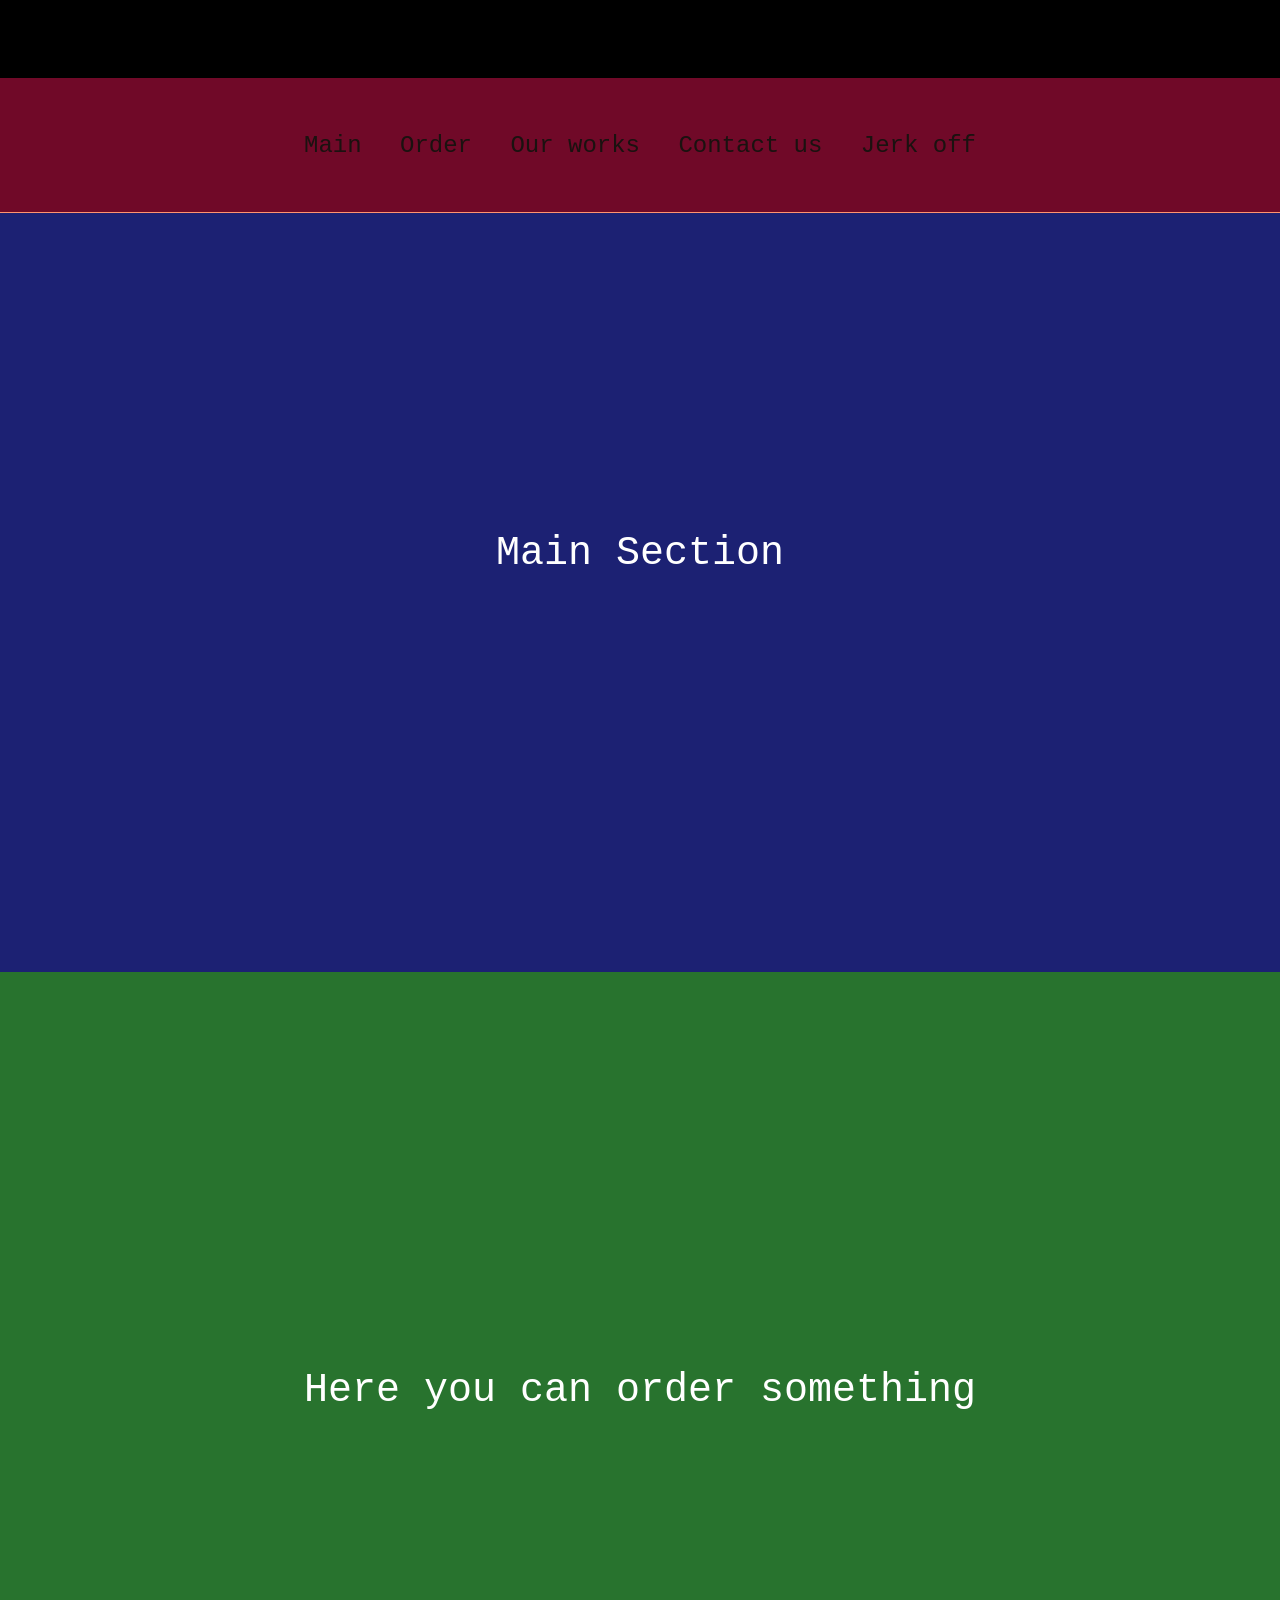
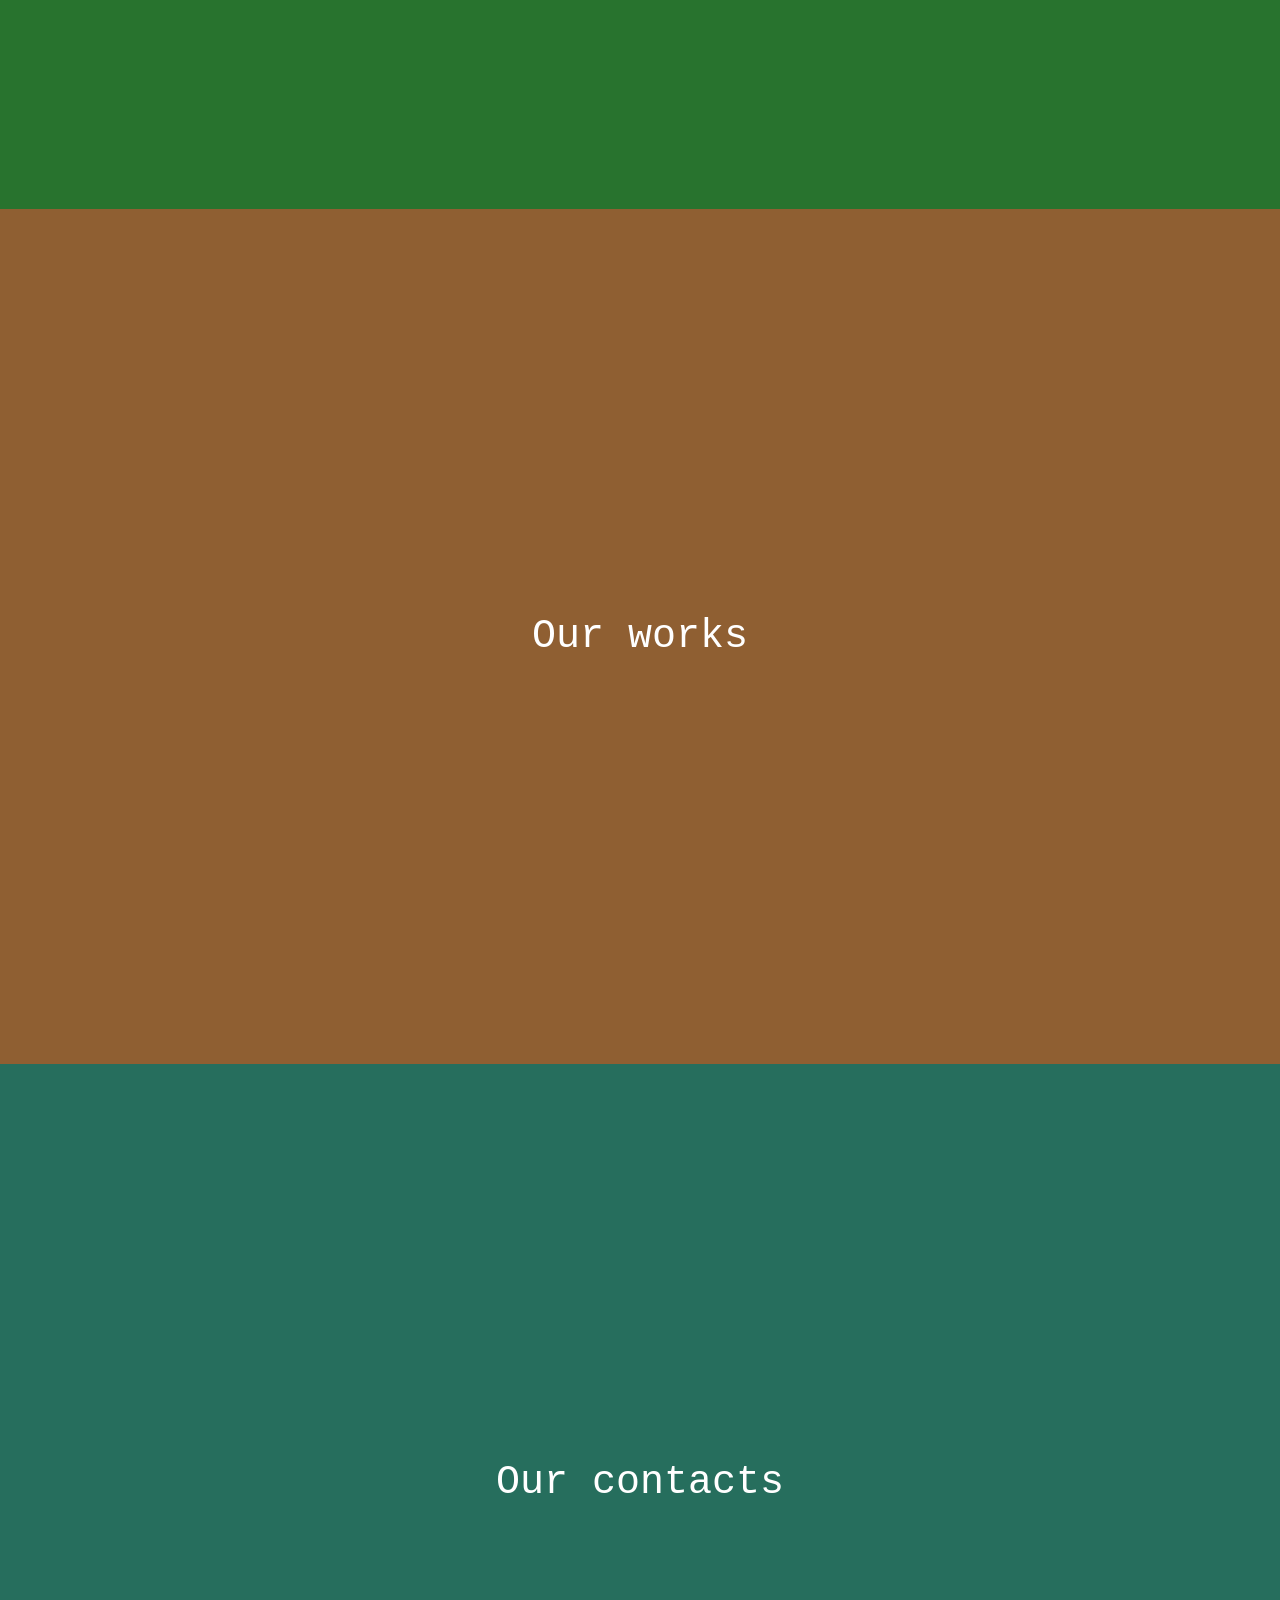
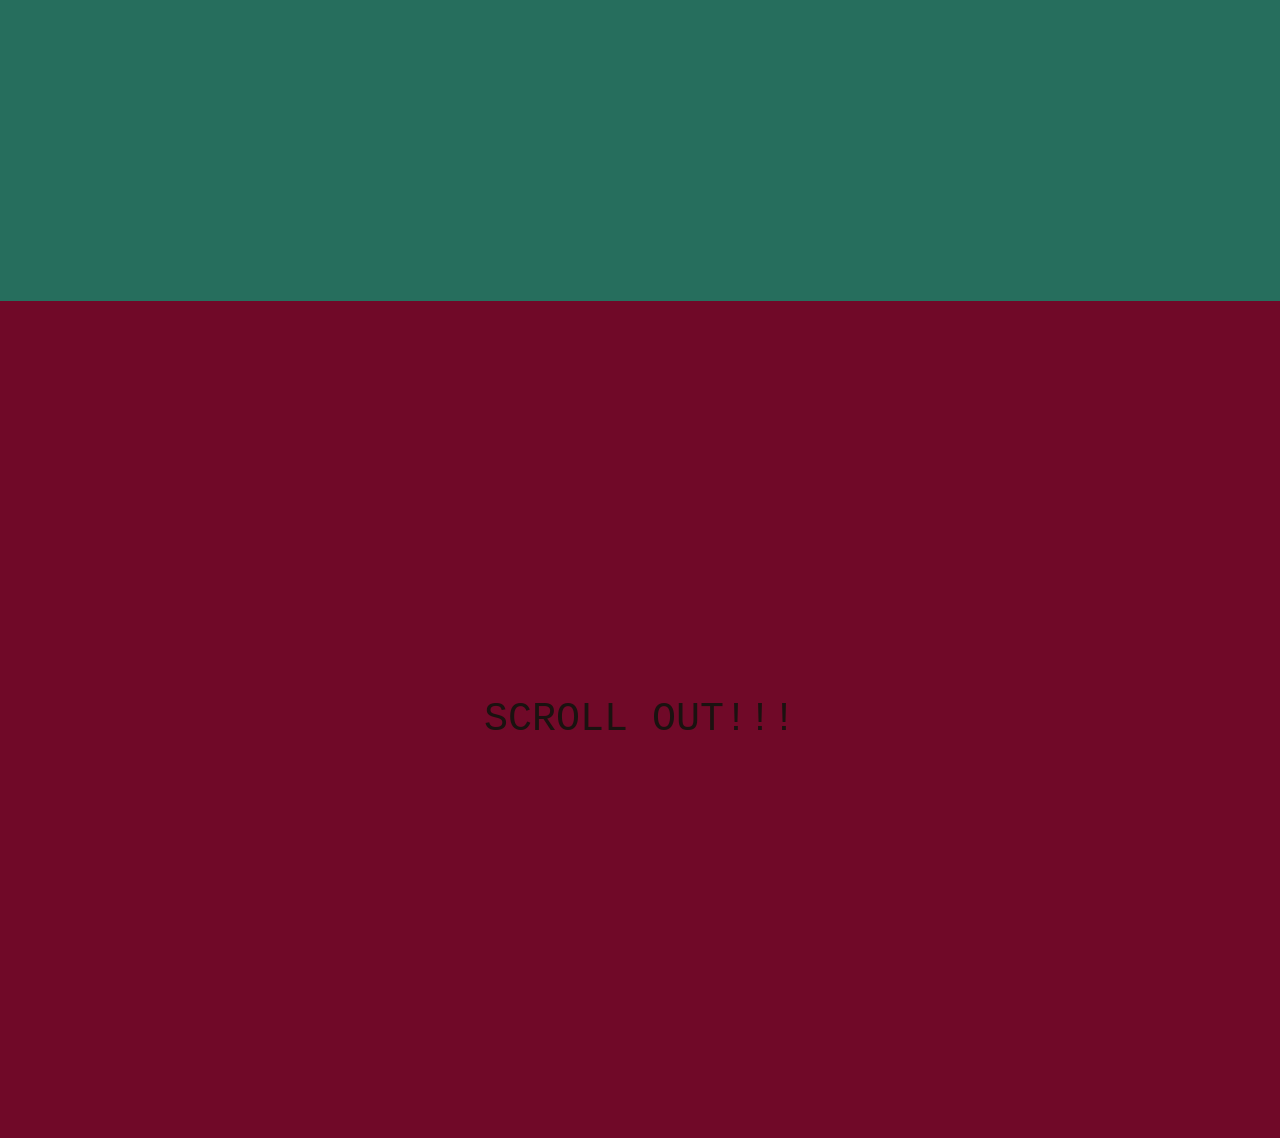
<file: index.html>
<!DOCTYPE html>
<html lang="en">
<head>
    <meta charset="UTF-8">
    <meta name="viewport" content="width=device-width, initial-scale=1.0">
    <title>Scroll snapping</title>
    <link rel="stylesheet" href="styles.css">
</head>
<body>
	<div id="navbar">
		<ul>
			<li><a href="#main">Main</a></li>
			<li><a href="#order">Order</a></li>
			<li><a href="#works">Our works</a></li>
			<li><a href="#contacts">Contact us</a></li>
			<li><a href="https://pornhub.com">Jerk off</a></li>
		</ul>
	</div>
	<div id="mainContent">
		<div id="main" class="sectionDiv">Main Section</div>
		<div id="order" class="sectionDiv">Here you can order something</div>
		<div id="works" class="sectionDiv">
			<div class="worksDiv"></div>
			<div class="worksDiv"></div>
			<div class="worksDiv"></div>
			<div class="worksDiv">Our works</div>
			<div class="worksDiv" style="background-color: #4b9483">Our works too...</div>
			<div class="worksDiv" style="background-color: #4b9458">Is this our work?</div>
			<div class="worksDiv" style="background-color: ">Who is the f*ck made this?..</div>
		</div>
		<div id="contacts" class="sectionDiv">Our contacts</div>
		<div id="scrollOut" class="sectionDiv"><a href="#main">SCROLL OUT!!!</a></div>
	</div>
</body>
</html>
</file>
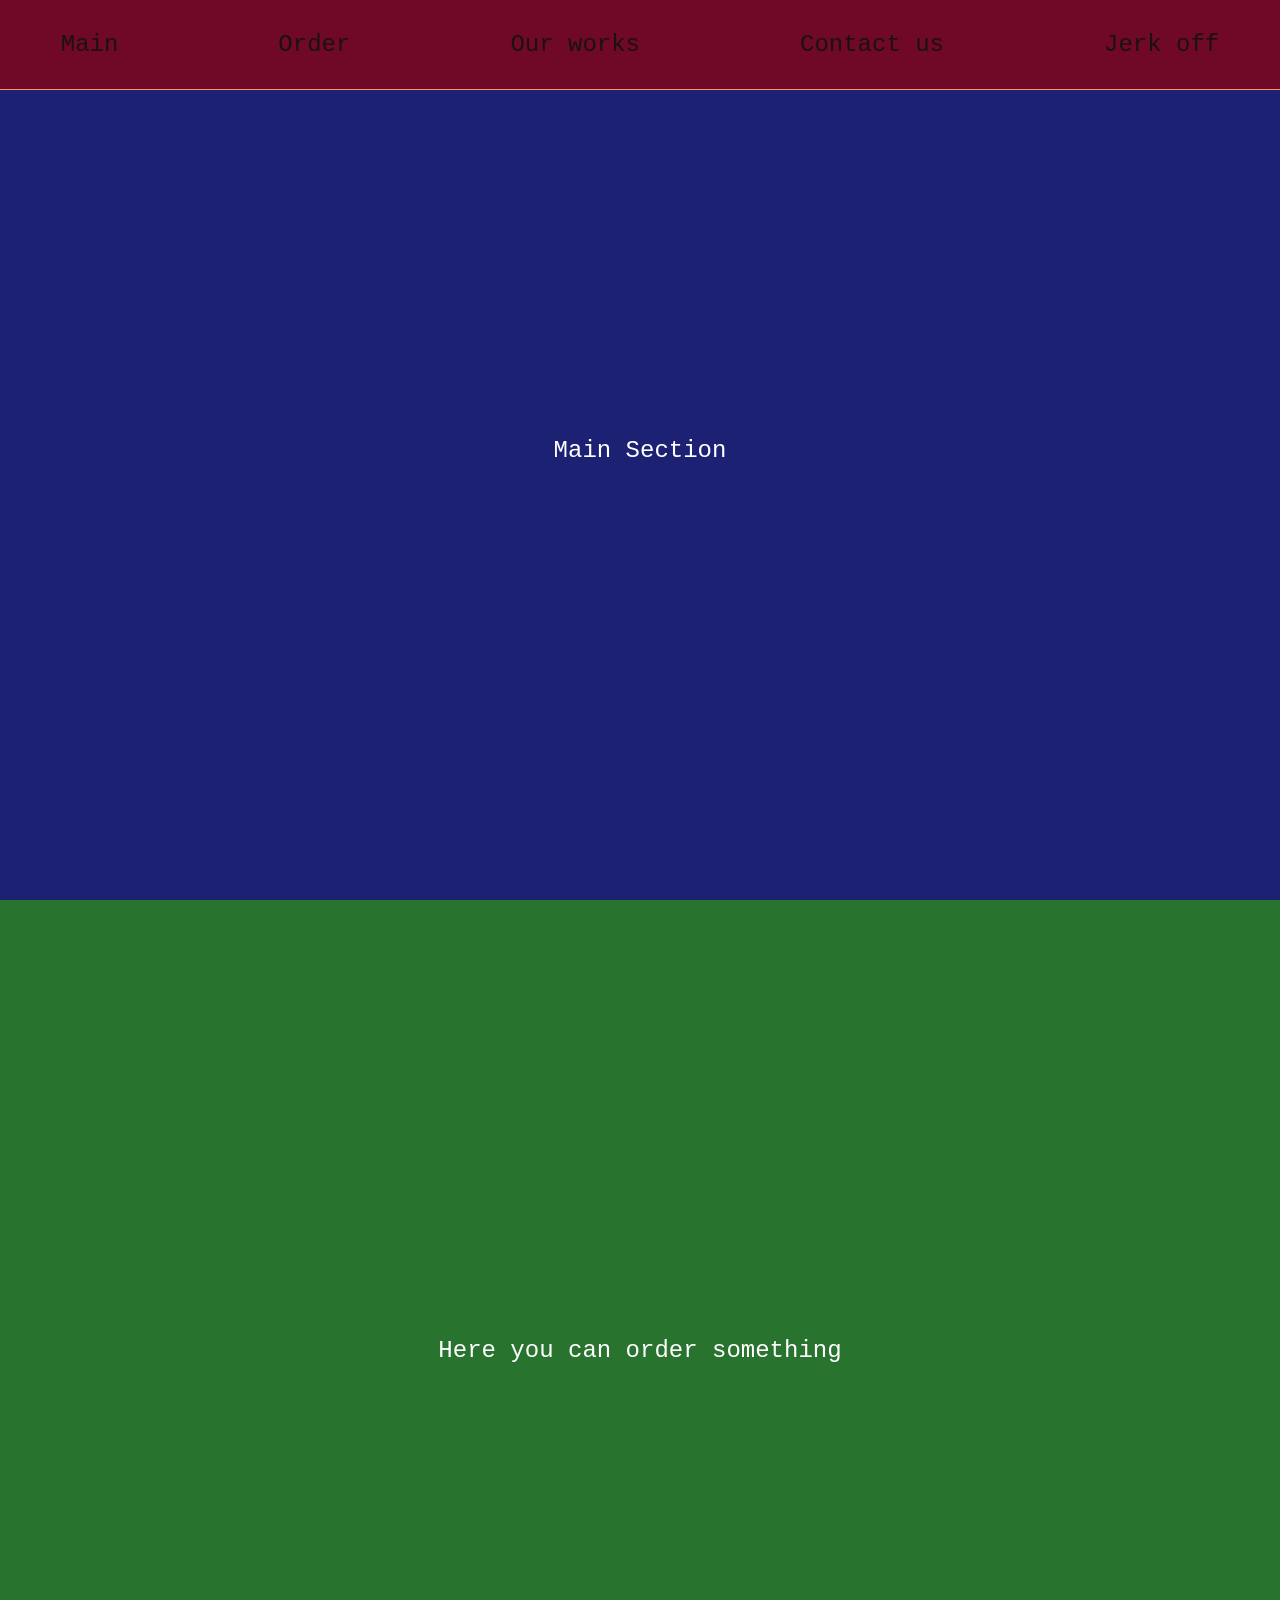
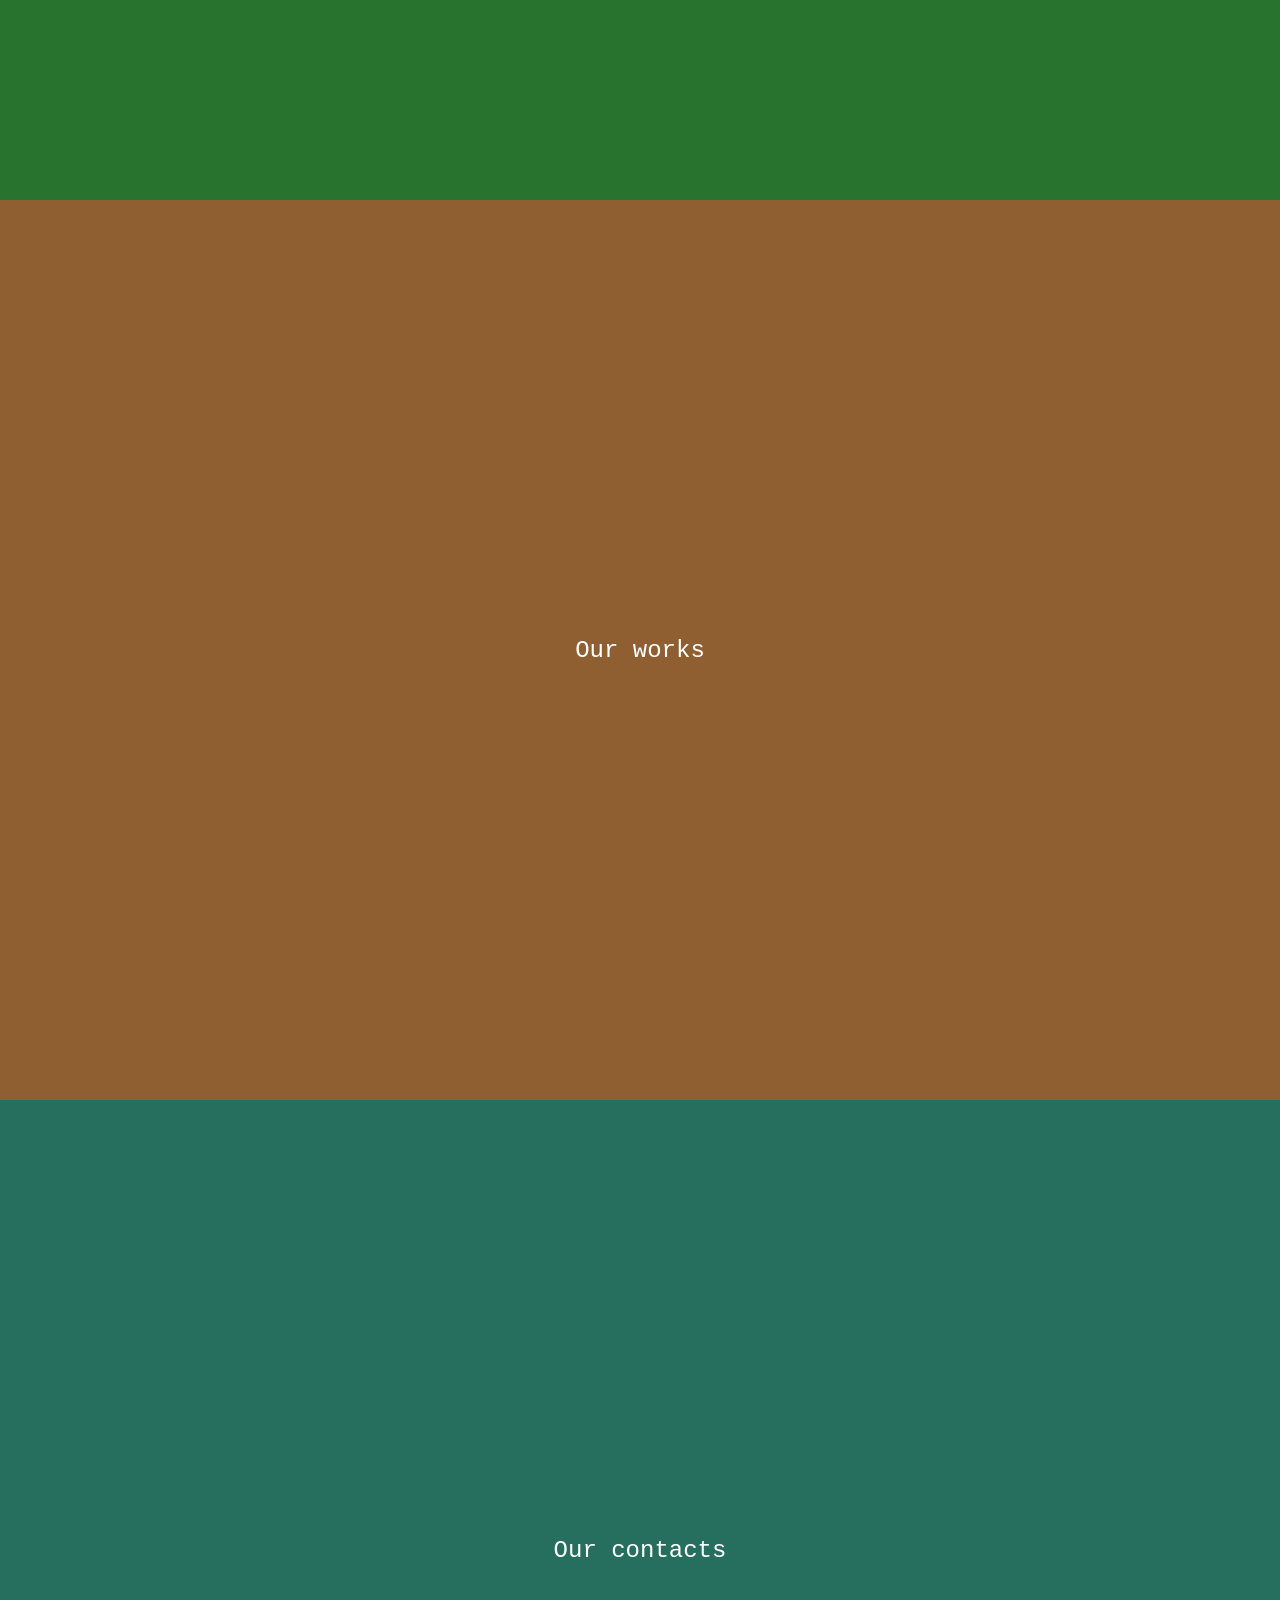
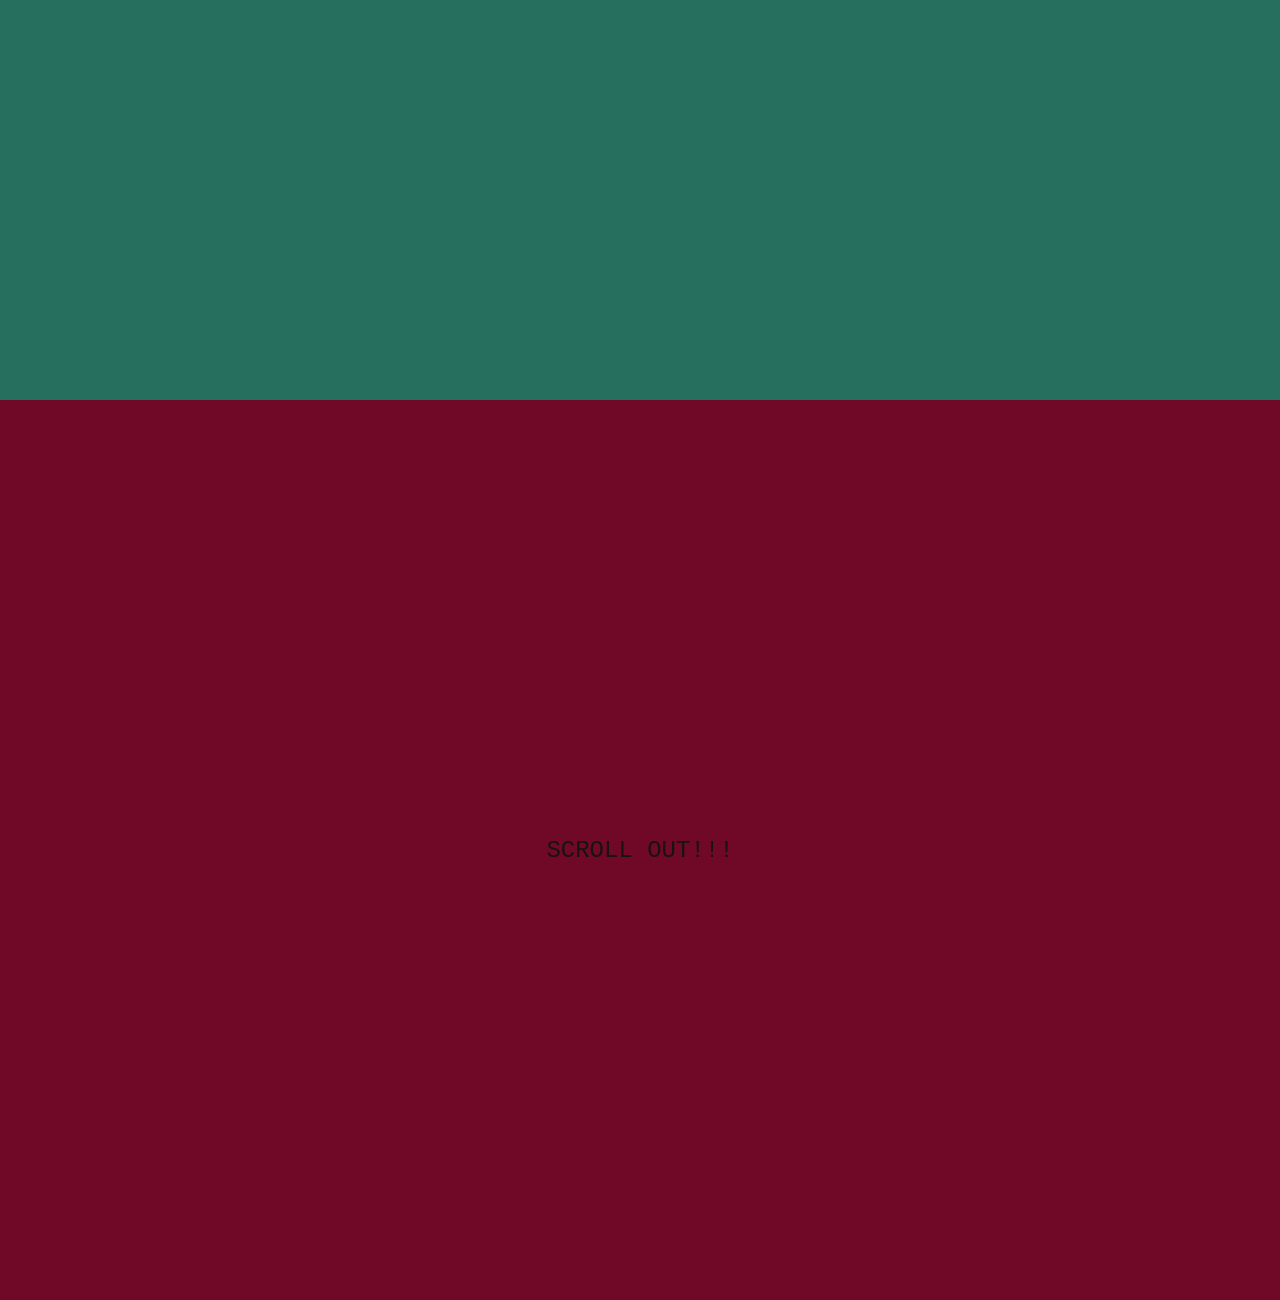
<file: version-without-js/index.html>
<!DOCTYPE html>
<html lang="en">
<head>
    <meta charset="UTF-8">
    <meta name="viewport" content="width=device-width, initial-scale=1.0">
    <title>Scroll snapping</title>
    <link rel="stylesheet" href="styles.css">
</head>
<body>
	<div id="navbar">
		<ul>
			<li><a href="#main">Main</a></li>
			<li><a href="#order">Order</a></li>
			<li><a href="#works">Our works</a></li>
			<li><a href="#contacts">Contact us</a></li>
			<li><a href="https://pornhub.com">Jerk off</a></li>
		</ul>
	</div>
	<div id="main" class="sectionDiv">Main Section</div>
	<div id="order" class="sectionDiv">Here you can order something</div>
	<div id="works" class="sectionDiv">
		<div class="worksDiv"></div>
		<div class="worksDiv"></div>
		<div class="worksDiv"></div>
		<div class="worksDiv">Our works</div>
		<div class="worksDiv" style="background-color: #4b9483">Our works too...</div>
		<div class="worksDiv" style="background-color: #4b9458">Is this our work?</div>
		<div class="worksDiv" style="background-color: ">Who is the f*ck made this?..</div>
	</div>
	<div id="contacts" class="sectionDiv">Our contacts</div>
	<div id="scrollOut" class="sectionDiv"><a href="#main">SCROLL OUT!!!</a></div>
</body>
</html>
</file>
<file: styles.css>
/* ────────────────────────────────────────────────
   CSS Reset / Normalization
   ──────────────────────────────────────────────── */
* {
    margin: 0;
    padding: 0;
    box-sizing: border-box;
}

html {
	scroll-behavior: smooth;
	scroll-padding-top: 50px;
	scroll-snap-type: y mandatory;
	overflow-y: scroll;
	height: 100%;
}

body{
	background-color: #000;
	color: #fff;
	display: block;
	text-align: center;
	font-family: monospace;
	font-size: 1.5rem;
}

#mainContent{
	margin-top: 20vh;
}
.sectionDiv{
	min-width: 99vw;
	height: 95vh;
	justify-content: center;
	align-content: center;
	scroll-snap-align: center;
	scroll-snap-stop: always;
	padding: 1rem;
}

.worksDiv{
	scroll-snap-align: center;
	scroll-snap-stop: always;
	flex: 0 0 100vw;
	display: flex;
	justify-content: center;
	width: inherit;
	height: inherit;
	align-items: center;
	box-sizing: border-box;
	padding: 1rem;
}

#main{
	background-color: #1c2173;
}
#order{
	background-color: #28732e;
}
#works{
	overflow-x: auto;
	overflow-y: hidden;
	display: flex;
	flex-direction: row;
	background-color: #8f5f32;
	scroll-snap-type: x mandatory;
	scrollbar-width: none;
	scroll-behavior: smooth;
	scrollbar-width: none;
	height: 95vh;
	align-items: center;
	
}

#contacts{
	background-color: #266e5d;
}
#scrollOut{
	background-color: #700928;
}

#navbar{
	width: 100vw;
	background-color: #700928;
	position: fixed;
	top: 0;
	left: 0;
	height: 20vh;
	border-bottom: 1px solid #ff9470;
	align-content: center;
	padding: 0.3rem;
}
#navbar ul{
	display: flex;
	gap: 1rem;
	font-size: 0.9rem;
	justify-content: center;
}
#navbar li {
	display: inline;
	align-content: center;
	padding: 0.2rem;
}

a{
	color: #1a1210;
	text-decoration: none;
}
a:hover{
	color: #ff9470;
	text-shadow: 0 0 20px #ff9470;
}

@media (min-height: 240px){
	#mainContent{
		margin-top: 30vh;
	}
	.sectionDiv{
		height: 80vh;
	}
	#work{
		height: 80vh;
	}
	#navbar{
		height: 30vh;
	}
}

@media (min-height: 480px){
	#mainContent{
		margin-top: 20vh;
	}
	.sectionDiv{
		height: 93vh;
	}
	#work{
		height: 93vh;
	}
	#navbar{
		height: 20vh;
	}
}

@media (min-height: 720px){
	#mainContent{
		margin-top: 15vh;
	}
	#navbar{
		height: 15vh;
	}
}

@media ((min-width: 960px) and (min-height: 600px)){
	body{
		font-size: 2.5rem;
	}
	#mainContent{
		margin-top: 15vh;
	}
	#navbar{
		height: 15vh;
	}
	#navbar ul{
		gap: 2rem;
		font-size: 1.5rem;
	}
}

@media ((min-width: 712px) and (min-height: 1024px)){
	body{
		font-size: 2.5rem;
	}
	#mainContent{
		margin-top: 15vh;
	}
	#navbar{
		height: 15vh;
	}
	#navbar ul{
		gap: 2rem;
		font-size: 1.7rem;
	}
	.sectionDiv{
		height: 97vh;
	}
	#work{
		height: 97vh;
	}
}
</file>
<file: version-without-js/styles.css>
/* ────────────────────────────────────────────────
   CSS Reset / Normalization
   ──────────────────────────────────────────────── */
* {
    margin: 0;
    padding: 0;
    box-sizing: border-box;
}

html {
	scroll-behavior: smooth;
	scroll-padding-top: 50px;
	scroll-snap-type: y proximity;
	overflow-y: scroll;
	height: 100%;
}

body{
	background-color: #000;
	color: #fff;
	display: block;
	text-align: center;
	font-family: monospace;
	font-size: 1.5rem;
}

.sectionDiv{
	min-width: 99vw;
	min-height: 100vh;
	justify-content: center;
	align-content: center;
	scroll-snap-align: center;
	scroll-snap-stop: always;
}

.worksDiv{
	scroll-snap-align: center;
	scroll-snap-stop: always;
	flex: 0 0 100vw;
	display: flex;
	justify-content: center;
	min-width: 100vw;
	min-height: 100vh;
	align-items: center;
	box-sizing: border-box;
}

#main{
	background-color: #1c2173;
}
#order{
	background-color: #28732e;
}
#works{
	overflow-x: auto;
	overflow-y: hidden;
	display: flex;
	flex-direction: row;
	background-color: #8f5f32;
	scroll-snap-type: x proximity;
	scrollbar-width: none;
	scroll-behavior: smooth;
	scrollbar-width: none;
	min-height: 100vh;
	align-items: center;
}

#contacts{
	background-color: #266e5d;
}
#scrollOut{
	background-color: #700928;
}

#navbar{
	width: 100vw;
	background-color: #700928;
	position: fixed;
	top: 0;
	left: 0;
	height: 10vh;
	align-content: center;
	border-bottom: 1px solid #ff9470;
}
#navbar ul{
	margin: 0;
	padding: 0;
	display: flex;
	justify-content: center;
	gap: 10rem;
}
#navbar li {
	display: inline;
}

a{
	color: #1a1210;
	text-decoration: none;
}
a:hover{
	color: #ff9470;
	text-shadow: 0 0 20px #ff9470;
}
</file>
